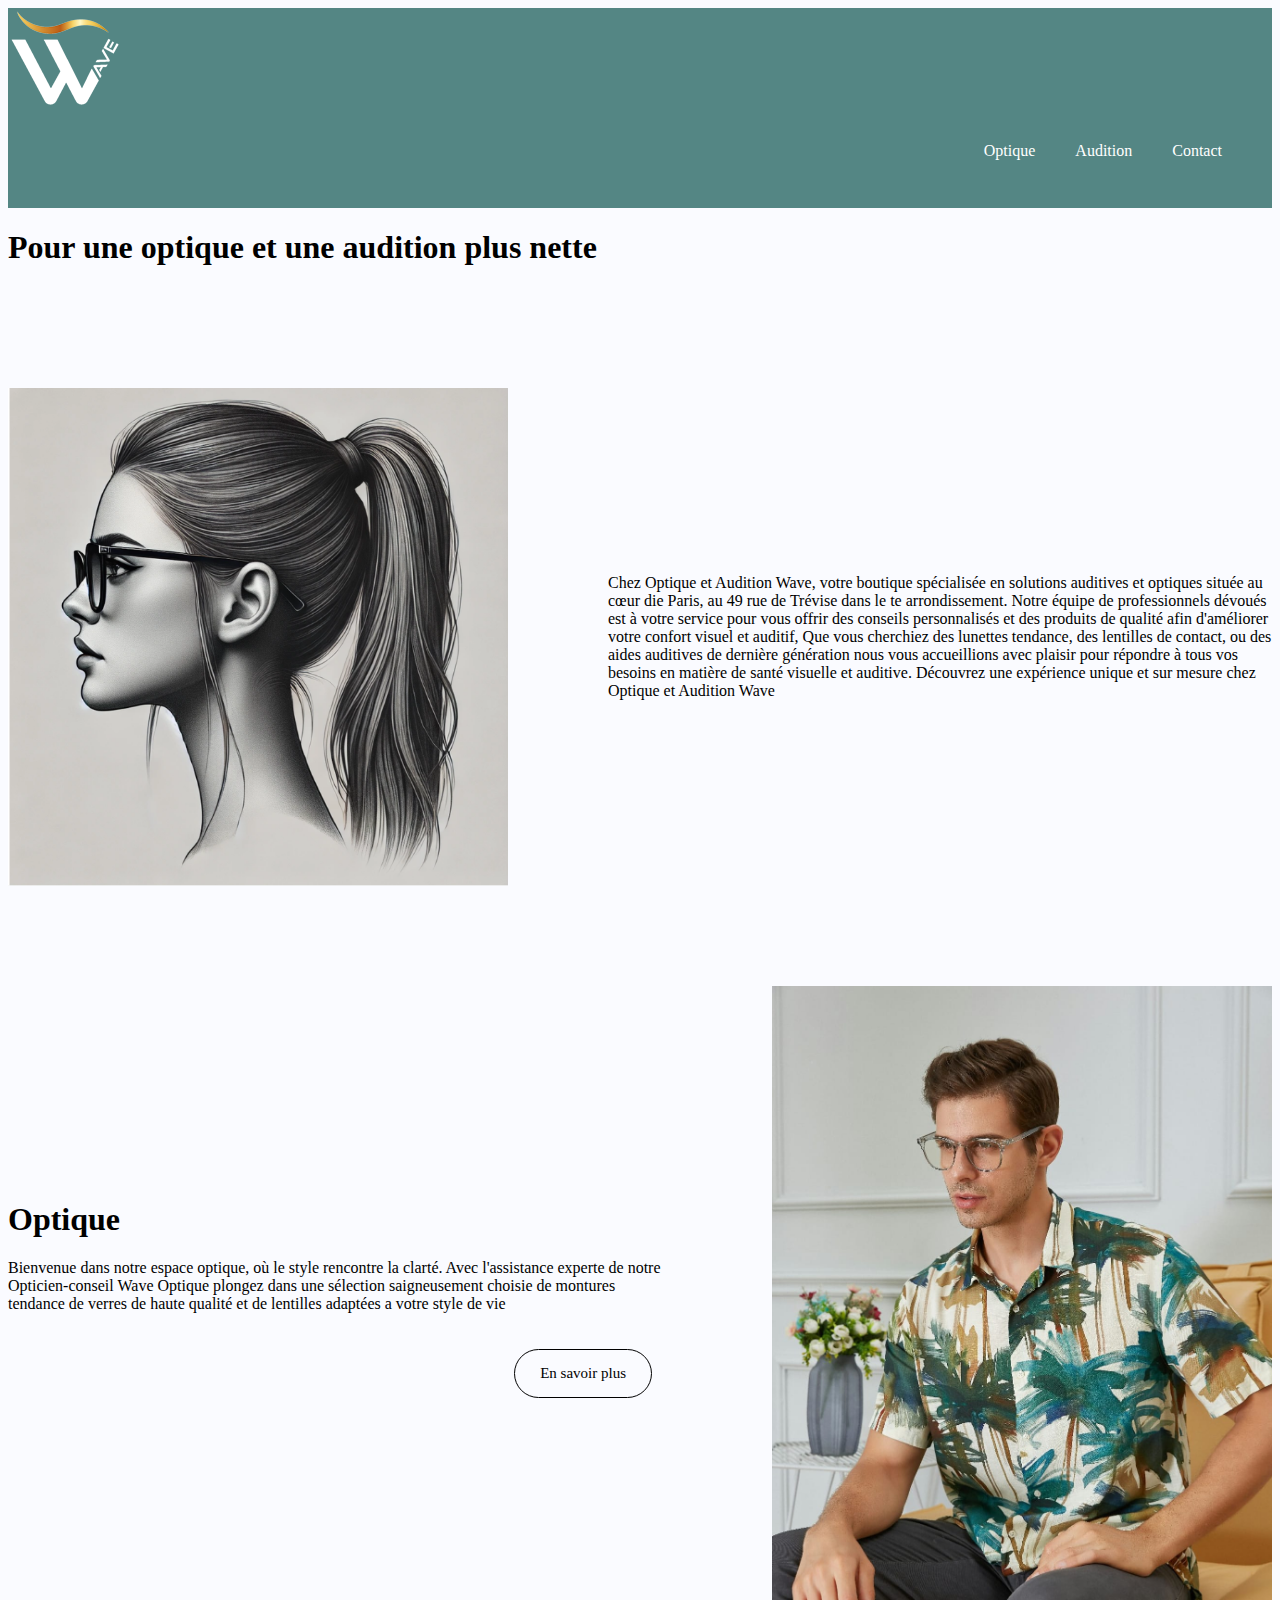
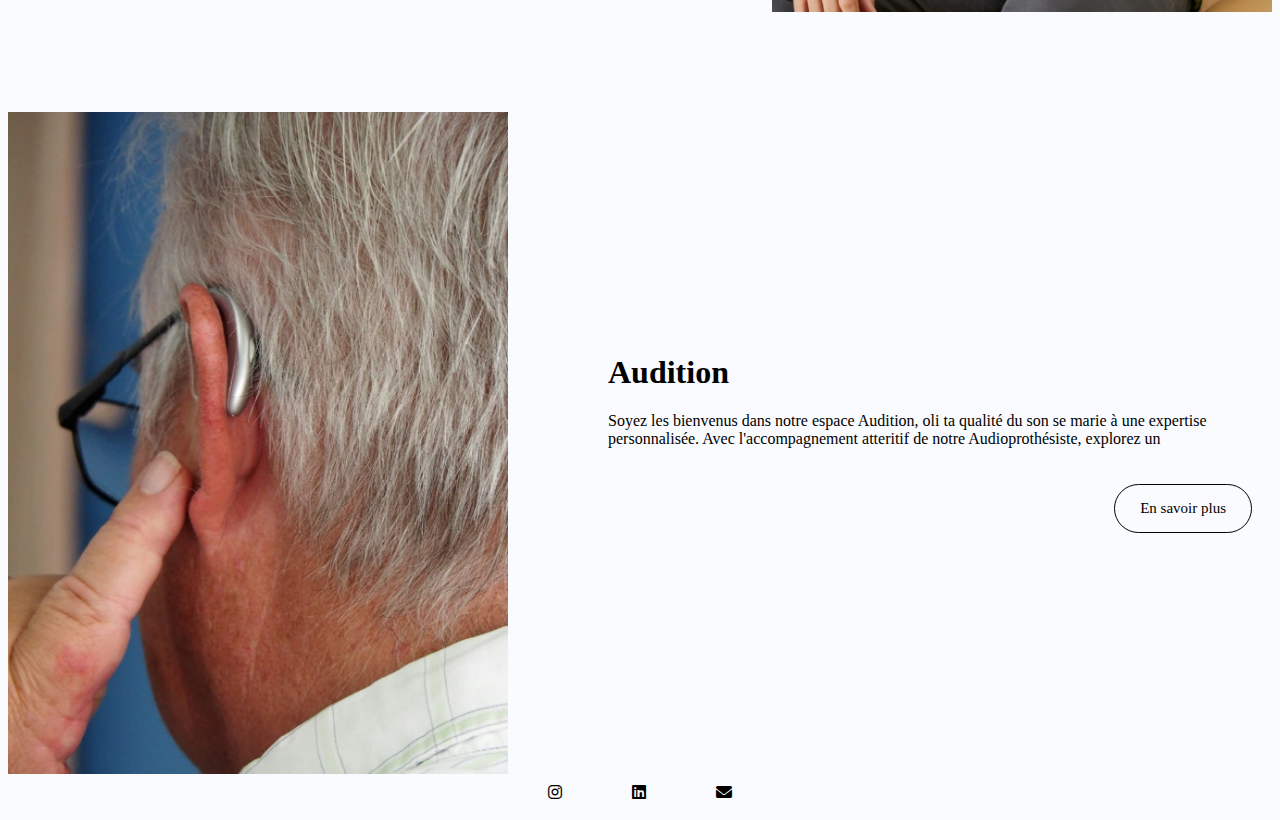
<file: index.html>
<!DOCTYPE html>
<html lang="fr">
<head>
    <meta charset="UTF-8">
    <meta name="description " content="site officiel">
    <meta name="viewport" content="width=*, initial-scale=1.0">
    <title>Accueil</title>
    <link rel="stylesheet" href="style1.css">
        <link rel="stylesheet" href="https://cdnjs.cloudflare.com/ajax/libs/font-awesome/6.0.0-beta3/css/all.min.css">
      
</head>
<body>
      <header class="header">
        <div class="container">
            <div class="logo"><img src="logo.png" alt="">
        </div>
            <nav >
                <ul >
                    <li >
                        <a href="Optique.html"  class="nav-link"> Optique</a>
                    </li>
                    <li>
                        <a href="audition.html" class="nav-link">Audition</a>
                    </li>
                    <li >
                        <a href="contact.html" class="nav-link">Contact</a>
                    </li>
                                
                </ul>
            </nav>
      </header>
    <main class="francelle">
        <h1> Pour une optique et une audition plus nette</h1>
        <div class="box1">
        <img src="image (1).png" alt="ladybug" width="500px">
        <p id="one">
             Chez Optique et Audition Wave, votre boutique spécialisée en solutions auditives et optiques située au cœur die Paris, au 49 rue de Trévise dans le te arrondissement. Notre équipe de professionnels dévoués est à votre service pour vous offrir des conseils personnalisés et des produits de qualité afin d'améliorer votre confort visuel et auditif, Que vous cherchiez des lunettes tendance, des lentilles de contact, ou des aides auditives de dernière génération nous vous accueillions avec plaisir pour répondre à tous vos besoins en matière de santé visuelle et auditive. Découvrez une expérience unique et sur mesure chez Optique et Audition Wave

        
        </p>
    </div>
</main>
<main class="two">
    
    <div class="box2">
        <div>
        <h1> Optique</h1>
        <p id="second">
            Bienvenue dans notre espace optique, où le style rencontre la clarté.
            Avec l'assistance experte de notre Opticien-conseil Wave Optique plongez dans une sélection saigneusement choisie de montures tendance de verres de haute qualité et de lentilles adaptées a votre style de vie
 </p>
    <nav>
            <a href="Optique.html"  class="b"> En savoir plus</a>
    </nav>
</div>
 <img src="Optique.jpg" alt="ladybug" width="500px">
</div>
</main>
<main class="three">
    <div class="box3">
        <img src="Audition.jpg" alt="ladybug" width="500px">
        <div>
            <h1>Audition</h1>
          <p id="third">  
            Soyez les bienvenus dans notre espace Audition, oli ta qualité du son se marie à une expertise personnalisée. Avec l'accompagnement atteritif de notre Audioprothésiste, explorez un
          </p>
          <nav >
                <a href="audition.html"  class="b"> En savoir plus</a>
        </nav>
        </div>
        
    </div>
    </main>
  <footer>
    <div class="pied">
        <a href="https://www.instagram.com/votrecompte" target="_blank">
          <i class="fab fa-instagram"></i>
        </a>
        <a href="https://www.linkedin.com/in/votreprofil" target="_blank">
          <i class="fab fa-linkedin"></i>
        </a>
        <a href="mailto:votreemail@example.com" target="_blank">
          <i class="fas fa-envelope"></i>
        </a>
      </div>
      
  </footer>
  </html>
</file>
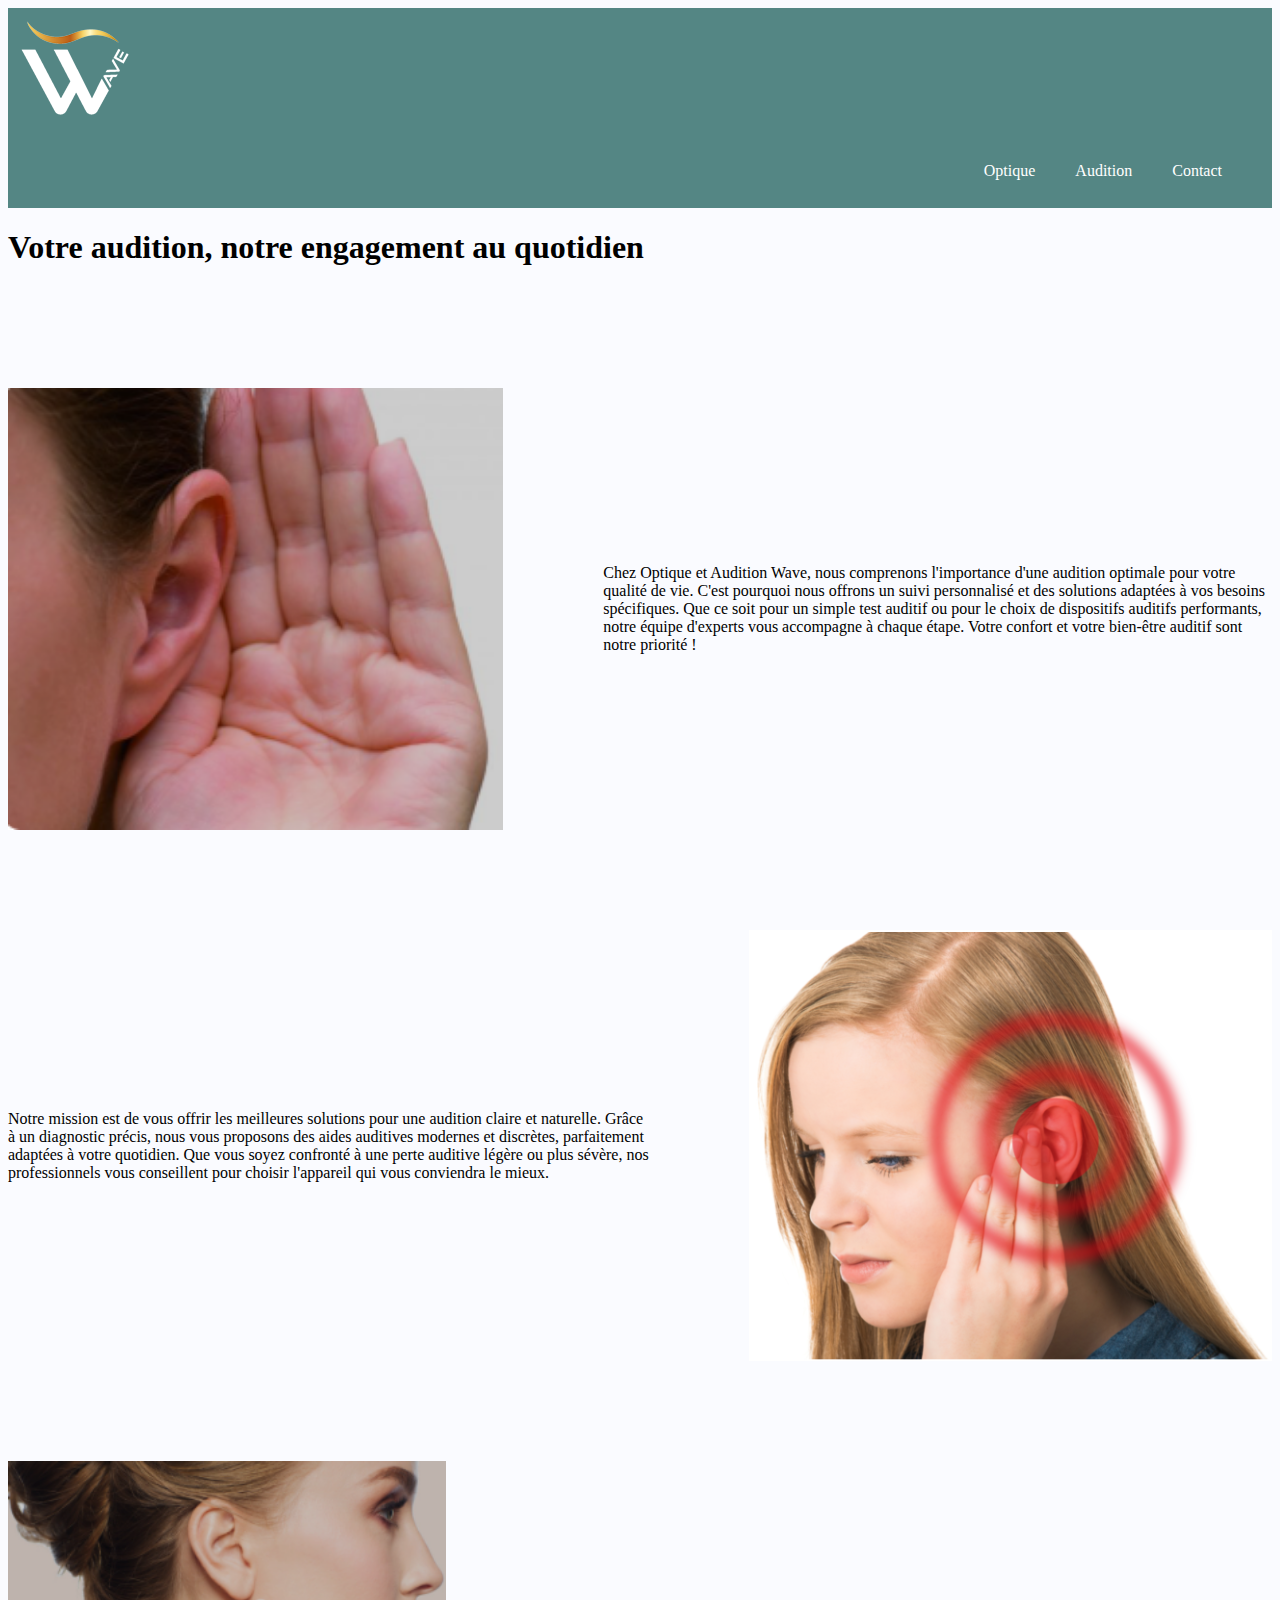
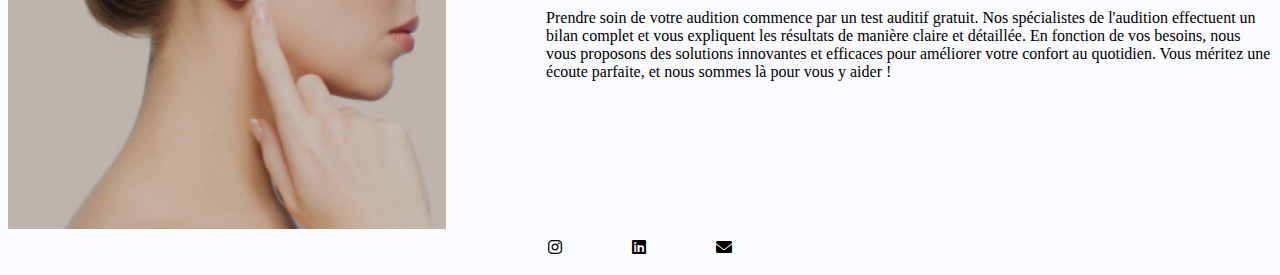
<file: audition.html>
<!DOCTYPE html>
<html lang="fr">
<head>
    <meta charset="UTF-8">
    <meta name="description " content="site officiel">
    <meta name="viewport" content="width=*, initial-scale=1.0">
    <title></title>
    <link rel="stylesheet" href="style1.css">
    <link rel="stylesheet" href="https://cdnjs.cloudflare.com/ajax/libs/font-awesome/6.0.0-beta3/css/all.min.css">
      
</head>
<body>
      <header class="header">
         <div class="container">
            <a href="index.html">
            <img src="logo.png" alt="" >
            </a>
        </div>
            <nav >
                <ul >
                    <li >
                        <a href="Optique.html"  class="nav-link"> Optique</a>
                    </li>
                    <li>
                        <a href="Audition.html" class="nav-link">Audition</a>
                    </li>
                    <li >
                        <a href="Contact.html" class="nav-link">Contact</a>
                    </li>
                                
                </ul>
            </nav>
      </header>
    <main class="francelle">
      <h1>Votre audition, notre engagement au quotidien</h1>
        <div class="box1">
        <img src="audi1.png" alt="ladybug" width="2000px">
        <p id="one">
             Chez Optique et Audition Wave, nous comprenons l'importance d'une audition optimale pour votre qualité de vie. C'est pourquoi nous offrons un suivi personnalisé et des solutions adaptées à vos besoins spécifiques. Que ce soit pour un simple test auditif ou pour le choix de dispositifs auditifs performants, notre équipe d'experts vous accompagne à chaque étape. Votre confort et votre bien-être auditif sont notre priorité !

        
        </p>
    </div>
</main>
<main class="two">
    
    <div class="box2">
        <div>
        <p id="second">
         Notre mission est de vous offrir les meilleures solutions pour une audition claire et naturelle. Grâce à un diagnostic précis, nous vous proposons des aides auditives modernes et discrètes, parfaitement adaptées à votre quotidien. Que vous soyez confronté à une perte auditive légère ou plus sévère, nos professionnels vous conseillent pour choisir l'appareil qui vous conviendra le mieux.
 </p>
</div>
 <img src="audi2.png" alt="ladybug" width="1000px">
</div>
</main>
<main class="three">
    <div class="box3">
        <img src="audi3.png" alt="ladybug" width="1500px">
        <div>
          <p id="third">  
            Prendre soin de votre audition commence par un test auditif gratuit. Nos spécialistes de l'audition effectuent un bilan complet et vous expliquent les résultats de manière claire et détaillée. En fonction de vos besoins, nous vous proposons des solutions innovantes et efficaces pour améliorer votre confort au quotidien. Vous méritez une écoute parfaite, et nous sommes là pour vous y aider !


          </p>
        </div>
        
    </div>
    </main>
    <footer>
      <div class="pied">
          <a href="https://www.instagram.com/votrecompte" target="_blank">
            <i class="fab fa-instagram"></i>
          </a>
          <a href="https://www.linkedin.com/in/votreprofil" target="_blank">
            <i class="fab fa-linkedin"></i>
          </a>
          <a href="mailto:votreemail@example.com" target="_blank">
            <i class="fas fa-envelope"></i>
          </a>
        </div>
        
    </footer>
    </html>
</file>
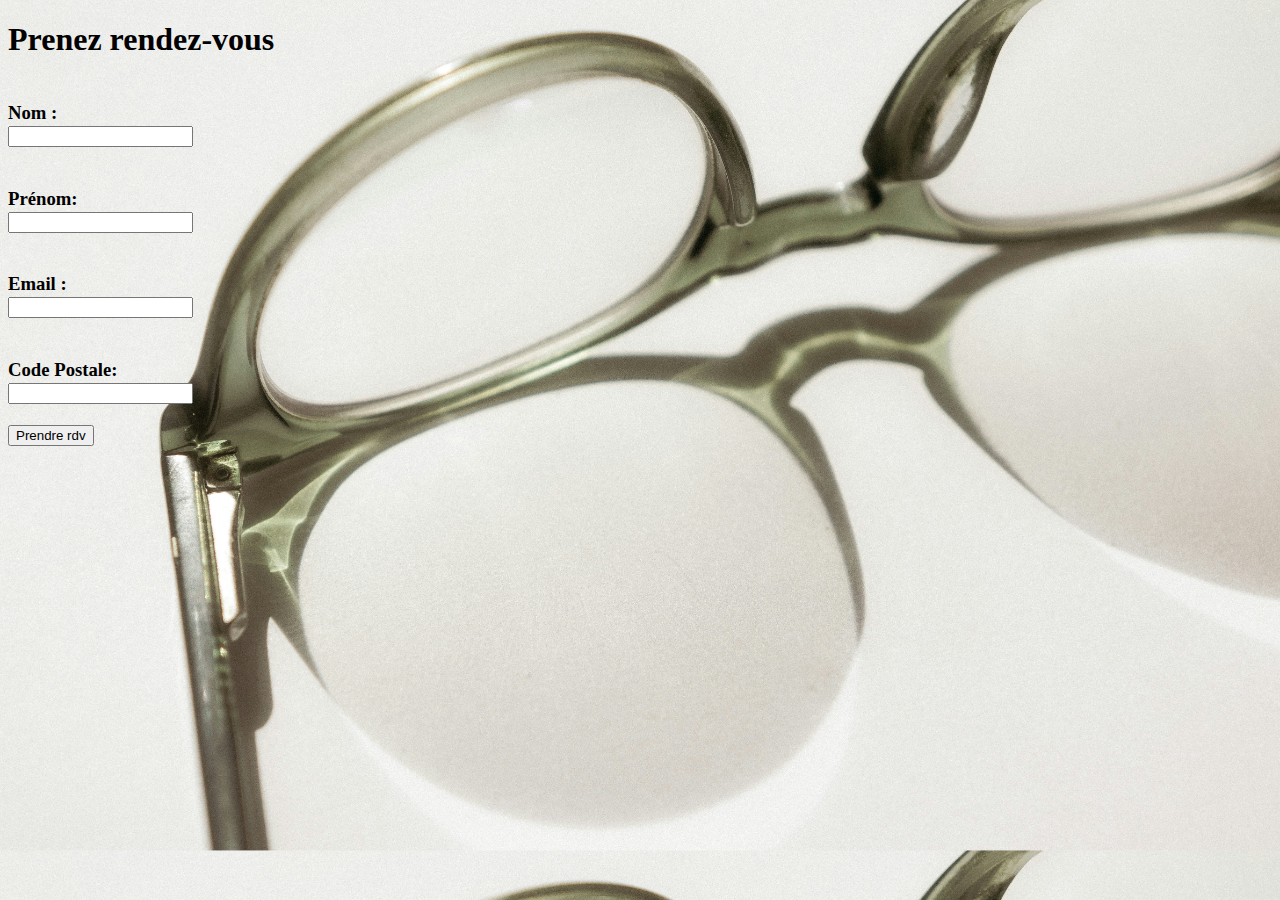
<file: contact.html>
<!DOCTYPE html>
<html lang="en">
<head>
    <title>Prendre rendez-vous</title>
    <link rel="stylesheet" href="style.css">
    
</head>
<body>
    <h1>Prenez rendez-vous </h1>
    <form id="Form">
    <h3>
        <br>Nom :</br>
        <input type="text" id="name" name="name" required>
    </h3>
    <h3>
        <br>Prénom:</br>
        <input type="text" id="name" name="name" required>
    </h3>
<h3>
       <br> Email : </br>
        <input type="email" id="email" name="email" required>
    </h3>

<h3>
        <br>Code Postale:</br>
        <input type="number" id="poste" name="poste" required>
    </h3>
<h3>
        <button type="submit">Prendre rdv</button>
    </form>

</body>
</html>
</file>
<file: style1.css>
header{
    background-color: #548684;
    height: 200px;
    width: 100%;
    top: 0;
    left: 0;
}
body{
    background-color:#fafbff;
}
.box1{
    gap: 100px;
    display: flex;
    justify-content: center;
    align-items: center;
    padding-top: 100px;
}
.one{
    font-size: 20px;
    text-align: left;
   max-width: 500px;
   line-height: 1.6;
   margin-left: 20px;
}
.box2{
    gap: 100px;
    display: flex;
    justify-content: center;
    align-items: center;
    padding-top: 100px;
}
.second
{
    font-size: 20px;
    text-align: left;
   max-width: 500px;
   line-height: 1.6;
   margin-right: 20px;
}
.box3{
    gap: 100px;
    display: flex;
    justify-content: center;
    align-items: center;
    padding-top: 100px;


}
.third{
    font-size: 17px;
    text-align: left;
   max-width: 500px;
   line-height: 1.6;
   margin-right: 20px;
   

}
nav {gap: 100px;
    display: flex;
    justify-content: right;
    align-items: center;
    padding: 20px;
    text-align: right;
}

ul {
    list-style-type: none; 
    margin: 0;
    padding: 0;
    display: flex; 
}

li {
    margin-right: 20px; 
}


a {
    color: white;
    padding: 10px ;
    text-decoration: none;
    display: block;
}

.nav-link:hover {
    background-color: rgba(8, 124, 109, 0.432);
}
.pied{
    color: black;
    gap: 50px;
    display: flex;
    justify-content: center;
    align-items: center;
}
.pied a{
  
    color:black;
}
.b{
    color:black;
    padding: 15px 25px; 
    font-size: 15px; 
    border-radius: 50px;
    border: 1px solid black; 
}
</file>
<file: style.css>
body{background-image: url(fond.jpg); 
    background-size: 100%;
    
}
</file>
